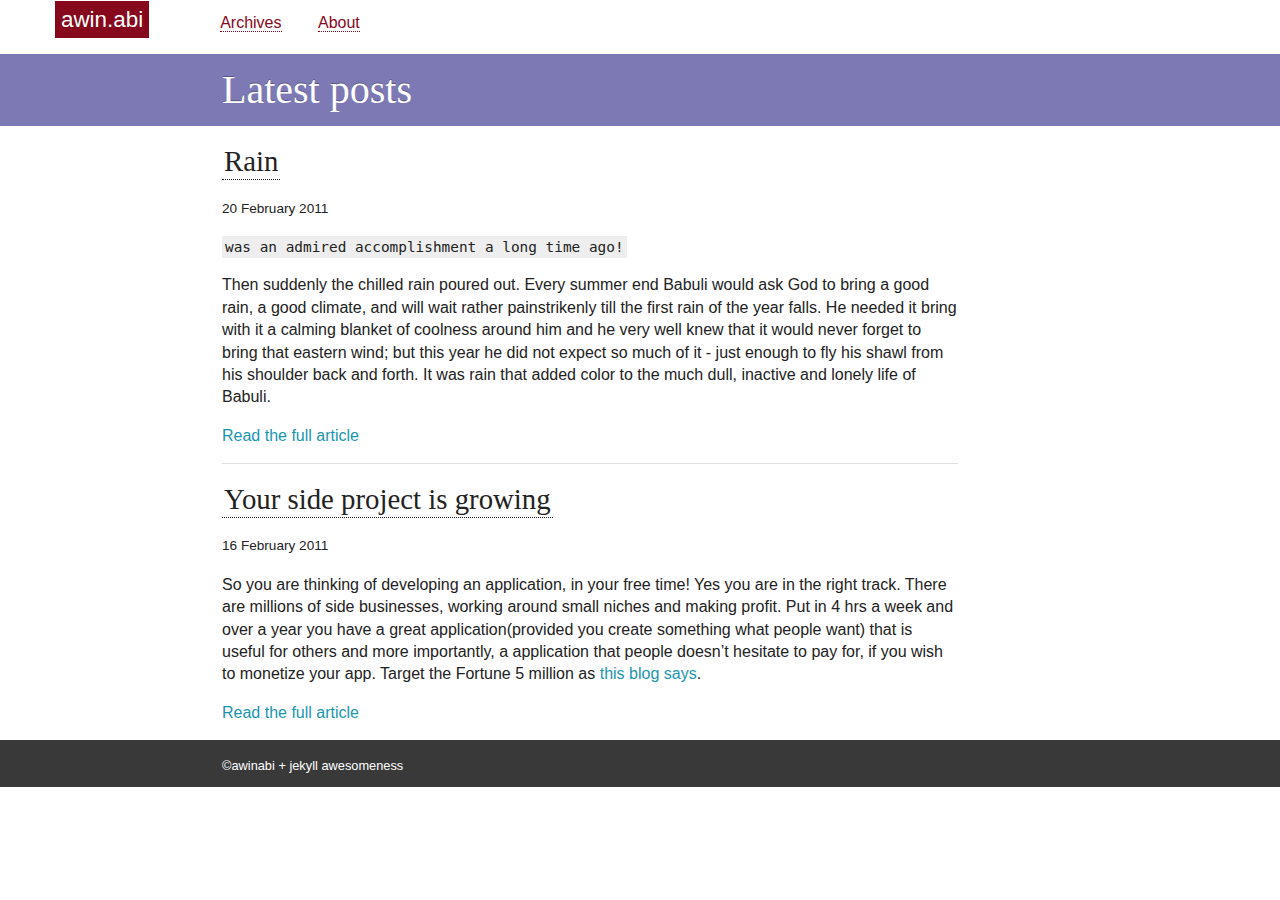
<file: index.html>
<!doctype html>
<!--[if lt IE 7]> <html class="lt-ie9 lt-ie8 lt-ie7" lang="en"> <![endif]-->
<!--[if IE 7]>    <html class="lt-ie9 lt-ie8" lang="en"> <![endif]-->
<!--[if IE 8]>    <html class="lt-ie9" lang="en"> <![endif]-->
<!--[if gt IE 8]><!--> <html lang="en"> <!--<![endif]-->
<head>
  <meta charset="utf-8">
  <meta http-equiv="X-UA-Compatible" content="IE=edge,chrome=1">
  <title>Latest posts | Awin Abi</title>
  
  <meta name="description" content="Blog">
   
  <meta name="author" content="Awin Abi">
  <meta name="viewport" content="width=device-width">
  <!--[if lt IE 9]-->
  <script src="/assets/js/html5shiv.js"></script>
  <!--<![endif]-->
  <link rel="stylesheet" href="/assets/css/fonts.css">
<link rel="stylesheet" href="/assets/css/h5bp.css">
<link rel="stylesheet" href="/assets/css/style.css">
<link rel="stylesheet" href="/assets/css/pygments-minimum.css">
<link rel="stylesheet" href="/assets/css/mediaqueries.css">
</head>

<body>
  <!--[if lt IE 7]><p class=chromeframe>Your browser is <em>ancient!</em> <a href="http://browsehappy.com/">Upgrade to a different browser</a> or <a href="http://www.google.com/chromeframe/?redirect=true">install Google Chrome Frame</a> to experience this site.</p><![endif]-->

  <header role="banner" class="pageheader clearfix">
    <h1>
      <a href="/">awin.abi</a>
    </h1>

    <nav role="navigation">
      <ul>
        <li><a href="/archive.html">Archives</a></li>
        <li><a href="#about">About</a></li>
      </ul>
    </nav>
  </header>

  <div role="main" class="main">
    <header>
      <div class="centered">
          <h1>Latest posts</h1>
          
      </div>
    </header>

    <div class="content centered">
      <div class='post-excerpt'>
    <h2><a href='/rain'>Rain</a></h2>
    <small>20 February 2011</small> 
    <div class='inner-content'>
      <pre><code>was an admired accomplishment a long time ago!</code></pre>

<p>Then suddenly the chilled rain poured out. Every summer end Babuli would ask God to bring a good rain, a good climate, and will wait rather painstrikenly till the first rain of the year falls. He needed it bring with it a calming blanket of coolness around him and he very well knew that it would never forget to bring that eastern wind; but this year he did not expect so much of it - just enough to fly his shawl from his shoulder back and forth. It was rain that added color to the much dull, inactive and lonely life of Babuli.</p>
<p class='more'><a href='/rain'>Read the full article</a></p>
    </div>
  </div><hr /><div class='post-excerpt'>
    <h2><a href='/your-side-project-is-growing'>Your side project is growing</a></h2>
    <small>16 February 2011</small> 
    <div class='inner-content'>
      <p>So you are thinking of developing an application, in your free time! Yes you are in the right track. There are millions of side businesses, working around small niches and making profit. Put in 4 hrs a week and over a year you have a great application(provided you create something what people want) that is useful for others and more importantly, a application that people doesn&#8217;t hesitate to pay for, if you wish to monetize your app. Target the Fortune 5 million as <a href='http://37signals.com/svn/archives2/sidebusiness_software_the_neglected_software_market.php'>this blog says</a>.</p>
<p class='more'><a href='/your-side-project-is-growing'>Read the full article</a></p>
    </div>
  </div>
    </div>
  </div>

  <footer class="pagefooter">
    <div class="content centered">
      &copy;awinabi + jekyll awesomeness
    </div>
  </footer>

  
</body>

</html>
</file>
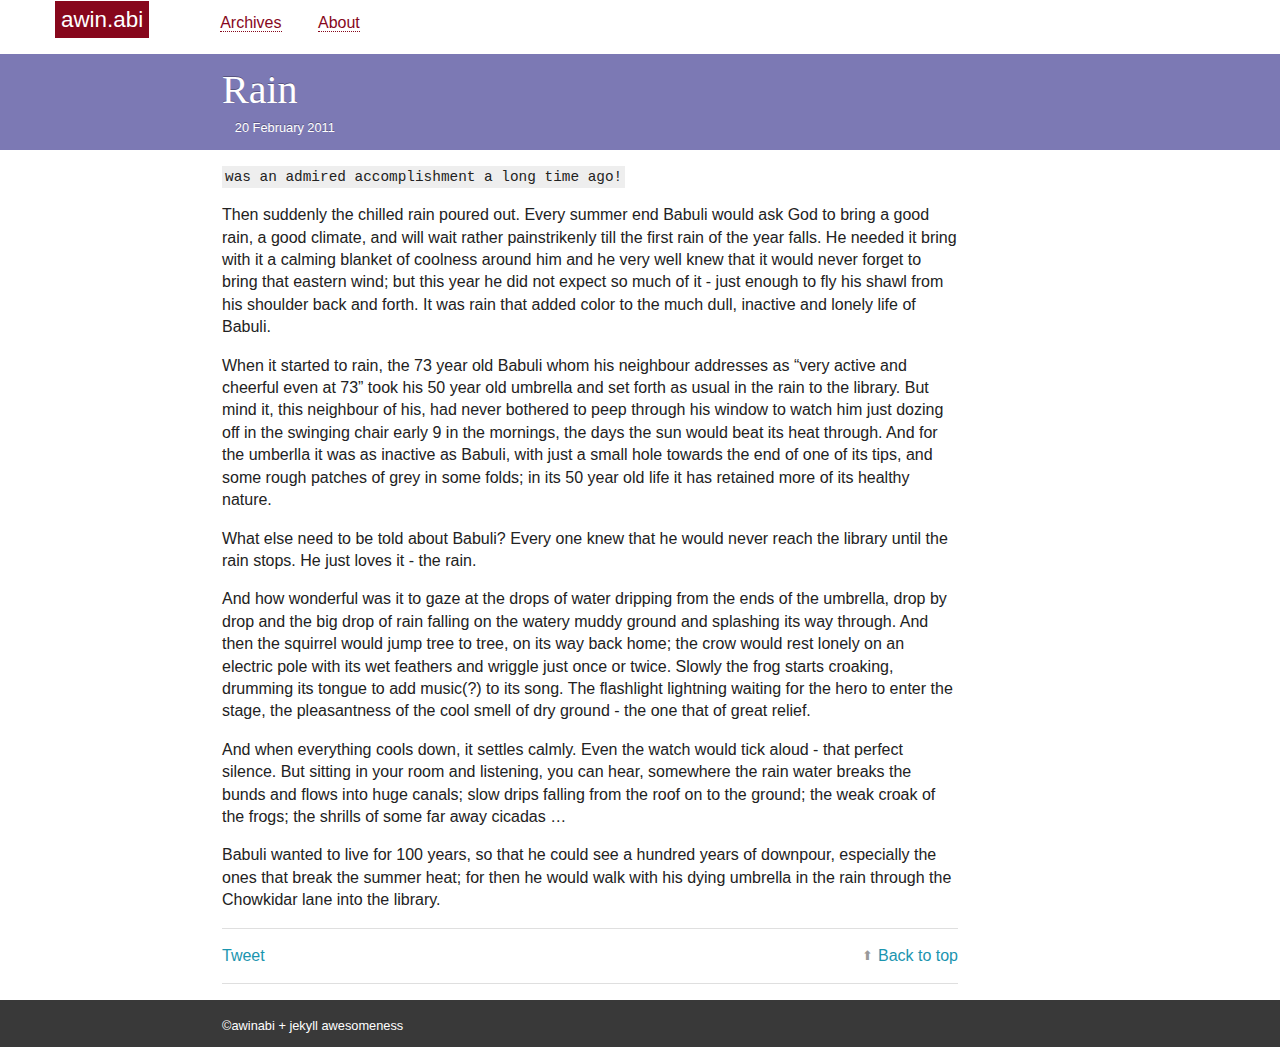
<file: rain/index.html>
<!doctype html>
<!--[if lt IE 7]> <html class="lt-ie9 lt-ie8 lt-ie7" lang="en"> <![endif]-->
<!--[if IE 7]>    <html class="lt-ie9 lt-ie8" lang="en"> <![endif]-->
<!--[if IE 8]>    <html class="lt-ie9" lang="en"> <![endif]-->
<!--[if gt IE 8]><!--> <html lang="en"> <!--<![endif]-->
<head>
  <meta charset="utf-8">
  <meta http-equiv="X-UA-Compatible" content="IE=edge,chrome=1">
  <title>Rain | Awin Abi</title>
  
  <meta name="description" content="Story of Babuli.">
   
  <meta name="author" content="Awin Abi">
  <meta name="viewport" content="width=device-width">
  <!--[if lt IE 9]-->
  <script src="/assets/js/html5shiv.js"></script>
  <!--<![endif]-->
  <link rel="stylesheet" href="/assets/css/fonts.css">
<link rel="stylesheet" href="/assets/css/h5bp.css">
<link rel="stylesheet" href="/assets/css/style.css">
<link rel="stylesheet" href="/assets/css/pygments-minimum.css">
<link rel="stylesheet" href="/assets/css/mediaqueries.css">
</head>

<body>
  <!--[if lt IE 7]><p class=chromeframe>Your browser is <em>ancient!</em> <a href="http://browsehappy.com/">Upgrade to a different browser</a> or <a href="http://www.google.com/chromeframe/?redirect=true">install Google Chrome Frame</a> to experience this site.</p><![endif]-->

  <header role="banner" class="pageheader clearfix">
    <h1>
      <a href="/">awin.abi</a>
    </h1>

    <nav role="navigation">
      <ul>
        <li><a href="/archive.html">Archives</a></li>
        <li><a href="#about">About</a></li>
      </ul>
    </nav>
  </header>

  <div role="main" class="main">
    <header>
      <div class="centered">
          <h1>Rain</h1>
          
          <span class="posted">20 February 2011</span>
          
      </div>
    </header>

    <div class="content centered">
      <div class="inner-content">
  

  <pre><code>was an admired accomplishment a long time ago!</code></pre>

<p>Then suddenly the chilled rain poured out. Every summer end Babuli would ask God to bring a good rain, a good climate, and will wait rather painstrikenly till the first rain of the year falls. He needed it bring with it a calming blanket of coolness around him and he very well knew that it would never forget to bring that eastern wind; but this year he did not expect so much of it - just enough to fly his shawl from his shoulder back and forth. It was rain that added color to the much dull, inactive and lonely life of Babuli.</p>
<!--more-->
<p>When it started to rain, the 73 year old Babuli whom his neighbour addresses as &#8220;very active and cheerful even at 73&#8221; took his 50 year old umbrella and set forth as usual in the rain to the library. But mind it, this neighbour of his, had never bothered to peep through his window to watch him just dozing off in the swinging chair early 9 in the mornings, the days the sun would beat its heat through. And for the umberlla it was as inactive as Babuli, with just a small hole towards the end of one of its tips, and some rough patches of grey in some folds; in its 50 year old life it has retained more of its healthy nature.</p>

<p>What else need to be told about Babuli? Every one knew that he would never reach the library until the rain stops. He just loves it - the rain.</p>

<p>And how wonderful was it to gaze at the drops of water dripping from the ends of the umbrella, drop by drop and the big drop of rain falling on the watery muddy ground and splashing its way through. And then the squirrel would jump tree to tree, on its way back home; the crow would rest lonely on an electric pole with its wet feathers and wriggle just once or twice. Slowly the frog starts croaking, drumming its tongue to add music(?) to its song. The flashlight lightning waiting for the hero to enter the stage, the pleasantness of the cool smell of dry ground - the one that of great relief.</p>

<p>And when everything cools down, it settles calmly. Even the watch would tick aloud - that perfect silence. But sitting in your room and listening, you can hear, somewhere the rain water breaks the bunds and flows into huge canals; slow drips falling from the roof on to the ground; the weak croak of the frogs; the shrills of some far away cicadas &#8230;</p>

<p>Babuli wanted to live for 100 years, so that he could see a hundred years of downpour, especially the ones that break the summer heat; for then he would walk with his dying umbrella in the rain through the Chowkidar lane into the library.</p>
</div>

<hr>


<div class="twitter-container twitter-tweet">
  <a href="https://twitter.com/share"
    class="twitter-share-button"
    data-count="horizontal"
    data-via="awinabi"
    data-lang="en">Tweet</a>
</div>

<div class="twitter-container twitter-follow">
  <a href="https://twitter.com/awinabi"
    class="twitter-follow-button"
    data-show-count="false"
    data-lang="en"></a>
</div>

<script>
  (function(d, s) {
      var js, fjs = d.getElementsByTagName(s)[0], load = function(url, id) {
      if (d.getElementById(id)) {return;}
      js = d.createElement(s); js.src = url; js.id = id;
      fjs.parentNode.insertBefore(js, fjs);
      };
    load('//platform.twitter.com/widgets.js', 'tweetjs');
  }(document, 'script'));
</script>


<div class="back-to-top">
  <a href="#">Back to top</a>
</div>

<hr>

<div class="comments">
  
<div id="disqus_thread"></div>
<script>
    var disqus_developer = 1;
    var disqus_shortname = 'awinabi';
    (function() {
        var dsq = document.createElement('script'); dsq.async = true;
        dsq.src = 'http://' + disqus_shortname + '.disqus.com/embed.js';
        (document.getElementsByTagName('head')[0] || document.getElementsByTagName('body')[0]).appendChild(dsq);
    })();
</script>


</div>

    </div>
  </div>

  <footer class="pagefooter">
    <div class="content centered">
      &copy;awinabi + jekyll awesomeness
    </div>
  </footer>

  
</body>

</html>
</file>
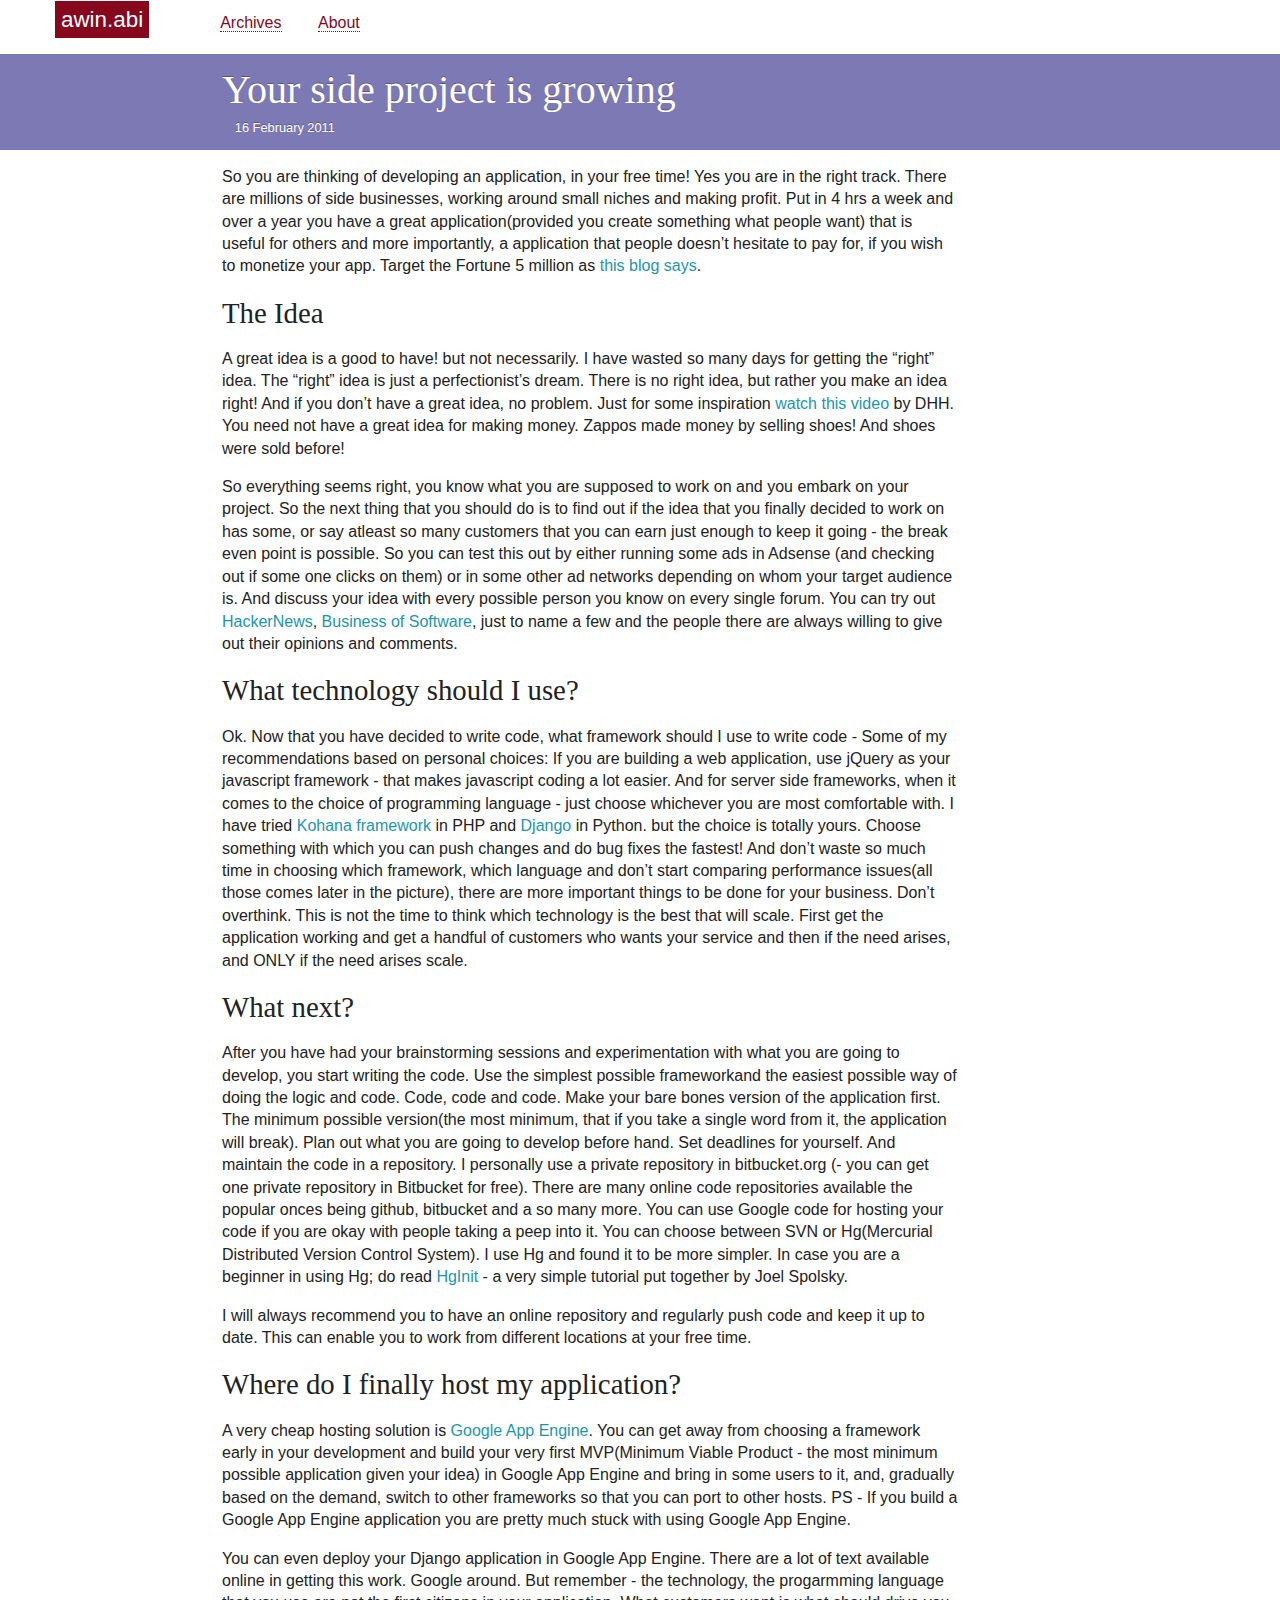
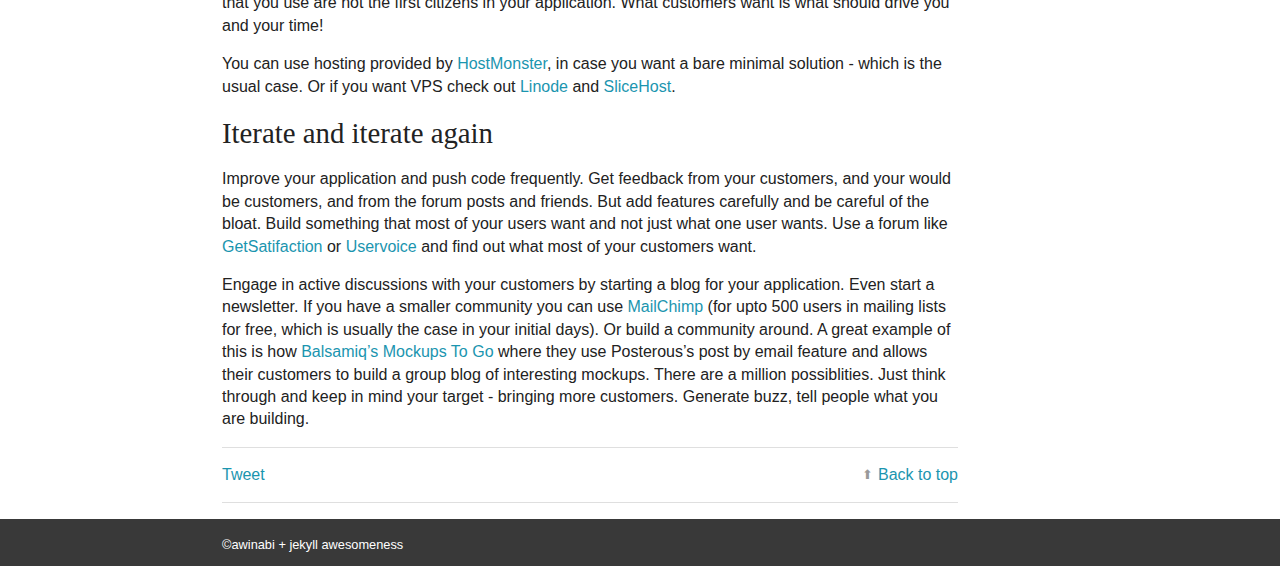
<file: your-side-project-is-growing/index.html>
<!doctype html>
<!--[if lt IE 7]> <html class="lt-ie9 lt-ie8 lt-ie7" lang="en"> <![endif]-->
<!--[if IE 7]>    <html class="lt-ie9 lt-ie8" lang="en"> <![endif]-->
<!--[if IE 8]>    <html class="lt-ie9" lang="en"> <![endif]-->
<!--[if gt IE 8]><!--> <html lang="en"> <!--<![endif]-->
<head>
  <meta charset="utf-8">
  <meta http-equiv="X-UA-Compatible" content="IE=edge,chrome=1">
  <title>Your side project is growing | Awin Abi</title>
  
  <meta name="description" content="Ideas, opinion on how to go about changing your side project into a money generating business">
   
  <meta name="author" content="Awin Abi">
  <meta name="viewport" content="width=device-width">
  <!--[if lt IE 9]-->
  <script src="/assets/js/html5shiv.js"></script>
  <!--<![endif]-->
  <link rel="stylesheet" href="/assets/css/fonts.css">
<link rel="stylesheet" href="/assets/css/h5bp.css">
<link rel="stylesheet" href="/assets/css/style.css">
<link rel="stylesheet" href="/assets/css/pygments-minimum.css">
<link rel="stylesheet" href="/assets/css/mediaqueries.css">
</head>

<body>
  <!--[if lt IE 7]><p class=chromeframe>Your browser is <em>ancient!</em> <a href="http://browsehappy.com/">Upgrade to a different browser</a> or <a href="http://www.google.com/chromeframe/?redirect=true">install Google Chrome Frame</a> to experience this site.</p><![endif]-->

  <header role="banner" class="pageheader clearfix">
    <h1>
      <a href="/">awin.abi</a>
    </h1>

    <nav role="navigation">
      <ul>
        <li><a href="/archive.html">Archives</a></li>
        <li><a href="#about">About</a></li>
      </ul>
    </nav>
  </header>

  <div role="main" class="main">
    <header>
      <div class="centered">
          <h1>Your side project is growing</h1>
          
          <span class="posted">16 February 2011</span>
          
      </div>
    </header>

    <div class="content centered">
      <div class="inner-content">
  

  <p>So you are thinking of developing an application, in your free time! Yes you are in the right track. There are millions of side businesses, working around small niches and making profit. Put in 4 hrs a week and over a year you have a great application(provided you create something what people want) that is useful for others and more importantly, a application that people doesn&#8217;t hesitate to pay for, if you wish to monetize your app. Target the Fortune 5 million as <a href='http://37signals.com/svn/archives2/sidebusiness_software_the_neglected_software_market.php'>this blog says</a>.</p>
<!--more-->
<h2 id='the_idea'>The Idea</h2>

<p>A great idea is a good to have! but not necessarily. I have wasted so many days for getting the &#8220;right&#8221; idea. The &#8220;right&#8221; idea is just a perfectionist&#8217;s dream. There is no right idea, but rather you make an idea right! And if you don&#8217;t have a great idea, no problem. Just for some inspiration <a href='http://www.youtube.com/watch?v=0CDXJ6bMkMY'>watch this video</a> by DHH. You need not have a great idea for making money. Zappos made money by selling shoes! And shoes were sold before!</p>

<p>So everything seems right, you know what you are supposed to work on and you embark on your project. So the next thing that you should do is to find out if the idea that you finally decided to work on has some, or say atleast so many customers that you can earn just enough to keep it going - the break even point is possible. So you can test this out by either running some ads in Adsense (and checking out if some one clicks on them) or in some other ad networks depending on whom your target audience is. And discuss your idea with every possible person you know on every single forum. You can try out <a href='http://news.ycombinator.com/'>HackerNews</a>, <a href='http://discuss.joelonsoftware.com/?biz'>Business of Software</a>, just to name a few and the people there are always willing to give out their opinions and comments.</p>

<h2 id='what_technology_should_i_use'>What technology should I use?</h2>

<p>Ok. Now that you have decided to write code, what framework should I use to write code - Some of my recommendations based on personal choices: If you are building a web application, use jQuery as your javascript framework - that makes javascript coding a lot easier. And for server side frameworks, when it comes to the choice of programming language - just choose whichever you are most comfortable with. I have tried <a href='http://kohanaphp.com/'>Kohana framework</a> in PHP and <a href='http://djangoproject.org/'>Django</a> in Python. but the choice is totally yours. Choose something with which you can push changes and do bug fixes the fastest! And don&#8217;t waste so much time in choosing which framework, which language and don&#8217;t start comparing performance issues(all those comes later in the picture), there are more important things to be done for your business. Don&#8217;t overthink. This is not the time to think which technology is the best that will scale. First get the application working and get a handful of customers who wants your service and then if the need arises, and ONLY if the need arises scale.</p>

<h2 id='what_next'>What next?</h2>

<p>After you have had your brainstorming sessions and experimentation with what you are going to develop, you start writing the code. Use the simplest possible frameworkand the easiest possible way of doing the logic and code. Code, code and code. Make your bare bones version of the application first. The minimum possible version(the most minimum, that if you take a single word from it, the application will break). Plan out what you are going to develop before hand. Set deadlines for yourself. And maintain the code in a repository. I personally use a private repository in bitbucket.org (- you can get one private repository in Bitbucket for free). There are many online code repositories available the popular onces being github, bitbucket and a so many more. You can use Google code for hosting your code if you are okay with people taking a peep into it. You can choose between SVN or Hg(Mercurial Distributed Version Control System). I use Hg and found it to be more simpler. In case you are a beginner in using Hg; do read <a href='http://hginit.com/'>HgInit</a> - a very simple tutorial put together by Joel Spolsky.</p>

<p>I will always recommend you to have an online repository and regularly push code and keep it up to date. This can enable you to work from different locations at your free time.</p>

<h2 id='where_do_i_finally_host_my_application'>Where do I finally host my application?</h2>

<p>A very cheap hosting solution is <a href='http://google.com/appengine'>Google App Engine</a>. You can get away from choosing a framework early in your development and build your very first MVP(Minimum Viable Product - the most minimum possible application given your idea) in Google App Engine and bring in some users to it, and, gradually based on the demand, switch to other frameworks so that you can port to other hosts. PS - If you build a Google App Engine application you are pretty much stuck with using Google App Engine.</p>

<p>You can even deploy your Django application in Google App Engine. There are a lot of text available online in getting this work. Google around. But remember - the technology, the progarmming language that you use are not the first citizens in your application. What customers want is what should drive you and your time!</p>

<p>You can use hosting provided by <a href='http://www.hostmonster.com/track/ohey335'>HostMonster</a>, in case you want a bare minimal solution - which is the usual case. Or if you want VPS check out <a href='http://linode.com/'>Linode</a> and <a href='http://slicehost.com/'>SliceHost</a>.</p>

<h2 id='iterate_and_iterate_again'>Iterate and iterate again</h2>

<p>Improve your application and push code frequently. Get feedback from your customers, and your would be customers, and from the forum posts and friends. But add features carefully and be careful of the bloat. Build something that most of your users want and not just what one user wants. Use a forum like <a href='http://getsatisfaction.com/'>GetSatifaction</a> or <a href='http://uservoice.com/'>Uservoice</a> and find out what most of your customers want.</p>

<p>Engage in active discussions with your customers by starting a blog for your application. Even start a newsletter. If you have a smaller community you can use <a href='http://mailchimp.com/'>MailChimp</a> (for upto 500 users in mailing lists for free, which is usually the case in your initial days). Or build a community around. A great example of this is how <a href='http://mockupstogo.net/'>Balsamiq&#8217;s Mockups To Go</a> where they use Posterous&#8217;s post by email feature and allows their customers to build a group blog of interesting mockups. There are a million possiblities. Just think through and keep in mind your target - bringing more customers. Generate buzz, tell people what you are building.</p>
</div>

<hr>


<div class="twitter-container twitter-tweet">
  <a href="https://twitter.com/share"
    class="twitter-share-button"
    data-count="horizontal"
    data-via="awinabi"
    data-lang="en">Tweet</a>
</div>

<div class="twitter-container twitter-follow">
  <a href="https://twitter.com/awinabi"
    class="twitter-follow-button"
    data-show-count="false"
    data-lang="en"></a>
</div>

<script>
  (function(d, s) {
      var js, fjs = d.getElementsByTagName(s)[0], load = function(url, id) {
      if (d.getElementById(id)) {return;}
      js = d.createElement(s); js.src = url; js.id = id;
      fjs.parentNode.insertBefore(js, fjs);
      };
    load('//platform.twitter.com/widgets.js', 'tweetjs');
  }(document, 'script'));
</script>


<div class="back-to-top">
  <a href="#">Back to top</a>
</div>

<hr>

<div class="comments">
  
<div id="disqus_thread"></div>
<script>
    var disqus_developer = 1;
    var disqus_shortname = 'awinabi';
    (function() {
        var dsq = document.createElement('script'); dsq.async = true;
        dsq.src = 'http://' + disqus_shortname + '.disqus.com/embed.js';
        (document.getElementsByTagName('head')[0] || document.getElementsByTagName('body')[0]).appendChild(dsq);
    })();
</script>


</div>

    </div>
  </div>

  <footer class="pagefooter">
    <div class="content centered">
      &copy;awinabi + jekyll awesomeness
    </div>
  </footer>

  
</body>

</html>
</file>
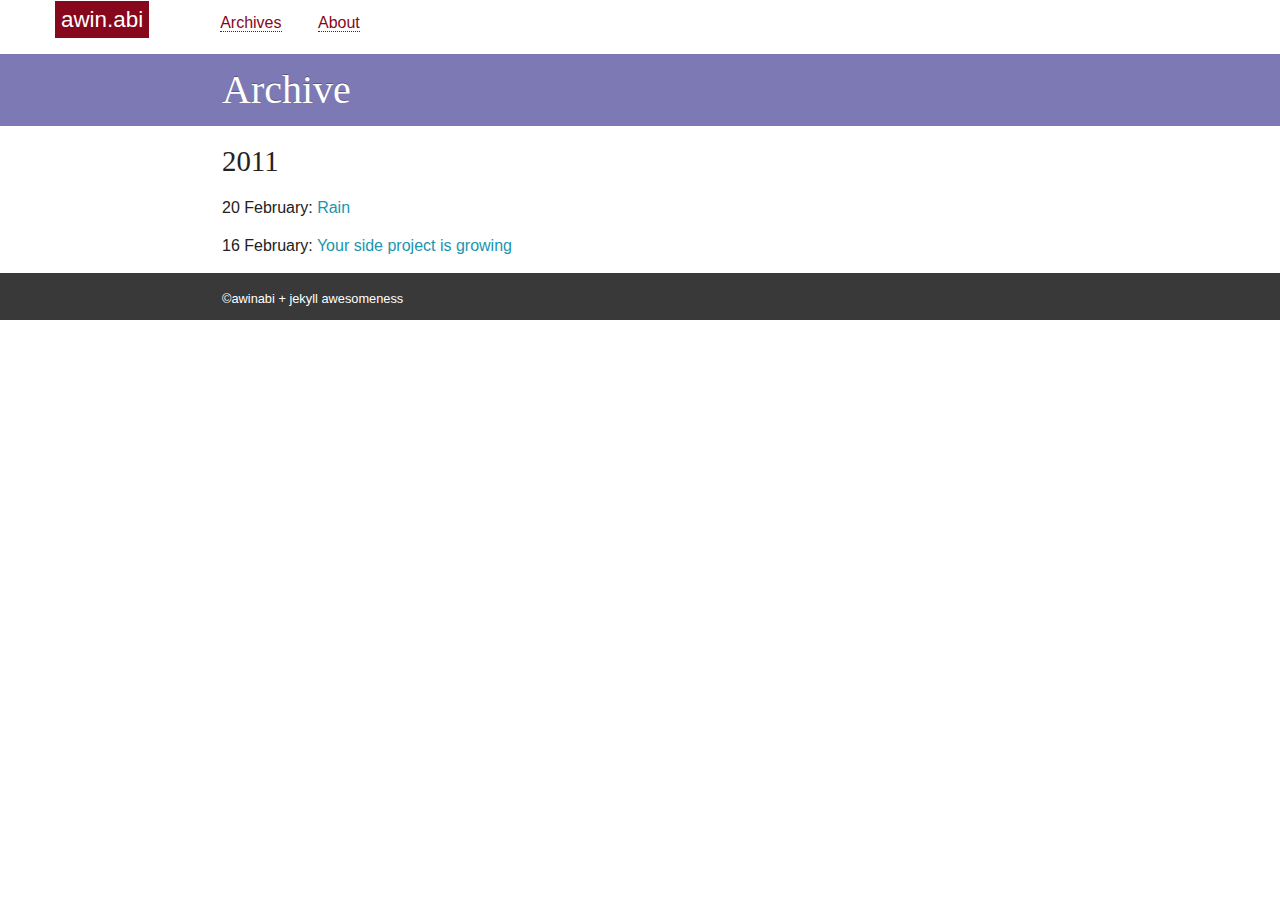
<file: archive.html>
<!doctype html>
<!--[if lt IE 7]> <html class="lt-ie9 lt-ie8 lt-ie7" lang="en"> <![endif]-->
<!--[if IE 7]>    <html class="lt-ie9 lt-ie8" lang="en"> <![endif]-->
<!--[if IE 8]>    <html class="lt-ie9" lang="en"> <![endif]-->
<!--[if gt IE 8]><!--> <html lang="en"> <!--<![endif]-->
<head>
  <meta charset="utf-8">
  <meta http-equiv="X-UA-Compatible" content="IE=edge,chrome=1">
  <title>Archive | Awin Abi</title>
  
  <meta name="description" content="Blog">
   
  <meta name="author" content="Awin Abi">
  <meta name="viewport" content="width=device-width">
  <!--[if lt IE 9]-->
  <script src="/assets/js/html5shiv.js"></script>
  <!--<![endif]-->
  <link rel="stylesheet" href="/assets/css/fonts.css">
<link rel="stylesheet" href="/assets/css/h5bp.css">
<link rel="stylesheet" href="/assets/css/style.css">
<link rel="stylesheet" href="/assets/css/pygments-minimum.css">
<link rel="stylesheet" href="/assets/css/mediaqueries.css">
</head>

<body>
  <!--[if lt IE 7]><p class=chromeframe>Your browser is <em>ancient!</em> <a href="http://browsehappy.com/">Upgrade to a different browser</a> or <a href="http://www.google.com/chromeframe/?redirect=true">install Google Chrome Frame</a> to experience this site.</p><![endif]-->

  <header role="banner" class="pageheader clearfix">
    <h1>
      <a href="/">awin.abi</a>
    </h1>

    <nav role="navigation">
      <ul>
        <li><a href="/archive.html">Archives</a></li>
        <li><a href="#about">About</a></li>
      </ul>
    </nav>
  </header>

  <div role="main" class="main">
    <header>
      <div class="centered">
          <h1>Archive</h1>
          
      </div>
    </header>

    <div class="content centered">
      <h2 id='2011'>2011</h2>

<p>20 February: <a href='/rain'>Rain</a></p>

<p>16 February: <a href='/your-side-project-is-growing'>Your side project is growing</a></p>
    </div>
  </div>

  <footer class="pagefooter">
    <div class="content centered">
      &copy;awinabi + jekyll awesomeness
    </div>
  </footer>

  
</body>

</html>
</file>
<file: assets/css/fonts.css>
@font-face {
  font-family: 'Karla';
  font-style: normal;
  font-weight: 700;
  src: local('Karla Bold'), local('Karla-Bold'), url('http://themes.googleusercontent.com/static/fonts/karla/v1/3nZS3BKzlvhkwl4yjCQcjHYhjbSpvc47ee6xR_80Hnw.woff') format('woff');
}

@font-face {
  font-family: 'Ruda';
  font-style: normal;
  font-weight: 400;
  src: local('Ruda'), url('http://themes.googleusercontent.com/static/fonts/ruda/v4/N4_mr3x70COA9kzDvMKkyvesZW2xOQ-xsNqO47m55DA.woff') format('woff');
}
</file>
<file: assets/css/h5bp.css>
/* HTML5 Boilerplate  */

article, aside, details, figcaption, figure, footer, header, hgroup, nav, section { display: block; }
audio, canvas, video { display: inline-block; *display: inline; *zoom: 1; }
audio:not([controls]) { display: none; }
[hidden] { display: none; }

html { font-size: 100%; -webkit-text-size-adjust: 100%; -ms-text-size-adjust: 100%; }
html, button, input, select, textarea { font-family: sans-serif; color: #222; }
body { margin: 0; font-size: 1em; line-height: 1.4; }

::-moz-selection { background: #222; color: #fff; text-shadow: none; }
::selection { background: #222; color: #fff; text-shadow: none; }

/*a { color: #00e; }
a:visited { color: #551a8b; }
a:hover { color: #06e; }*/
a:focus { outline: thin dotted; }
a:hover, a:active { outline: 0; }
abbr[title] { border-bottom: 1px dotted; }
b, strong { font-weight: bold; }
blockquote { margin: 1em 40px; }
dfn { font-style: italic; }
hr { display: block; height: 1px; border: 0; border-top: 1px solid #ccc; margin: 1em 0; padding: 0; }
ins { background: #ff9; color: #000; text-decoration: none; }
mark { background: #ff0; color: #000; font-style: italic; font-weight: bold; }
pre, code, kbd, samp { font-family: monospace, serif; _font-family: 'courier new', monospace; font-size: 1em; }
pre { white-space: pre; white-space: pre-wrap; word-wrap: break-word; }

q { quotes: none; }
q:before, q:after { content: ""; content: none; }
small { font-size: 85%; }
sub, sup { font-size: 75%; line-height: 0; position: relative; vertical-align: baseline; }
sup { top: -0.5em; }
sub { bottom: -0.25em; }

ul, ol { margin: 1em 0; padding: 0 0 0 40px; }
dd { margin: 0 0 0 40px; }
nav ul, nav ol { list-style: none; list-style-image: none; margin: 0; padding: 0; }

img { border: 0; -ms-interpolation-mode: bicubic; vertical-align: middle; }
svg:not(:root) { overflow: hidden; }
figure { margin: 0; }

form { margin: 0; }
fieldset { border: 0; margin: 0; padding: 0; }

label { cursor: pointer; }
legend { border: 0; *margin-left: -7px; padding: 0; white-space: normal; }
button, input, select, textarea { font-size: 100%; margin: 0; vertical-align: baseline; *vertical-align: middle; }
button, input { line-height: normal; }
button, input[type="button"], input[type="reset"], input[type="submit"] { cursor: pointer; -webkit-appearance: button; *overflow: visible; }
button[disabled], input[disabled] { cursor: default; }
input[type="checkbox"], input[type="radio"] { box-sizing: border-box; padding: 0; *width: 13px; *height: 13px; }
input[type="search"] { -webkit-appearance: textfield; -moz-box-sizing: content-box; -webkit-box-sizing: content-box; box-sizing: content-box; }
input[type="search"]::-webkit-search-decoration, input[type="search"]::-webkit-search-cancel-button { -webkit-appearance: none; }
button::-moz-focus-inner, input::-moz-focus-inner { border: 0; padding: 0; }
textarea { overflow: auto; vertical-align: top; resize: vertical; }
input:valid, textarea:valid {  }
input:invalid, textarea:invalid { background-color: #f0dddd; }

table { border-collapse: collapse; border-spacing: 0; }
td { vertical-align: top; }

.chromeframe { margin: 0.2em 0; background: #ccc; color: black; padding: 0.2em 0; }

.ir { display: block; border: 0; text-indent: -999em; overflow: hidden; background-color: transparent; background-repeat: no-repeat; text-align: left; direction: ltr; *line-height: 0; }
.ir br { display: none; }
.hidden { display: none !important; visibility: hidden; }
.visuallyhidden { border: 0; clip: rect(0 0 0 0); height: 1px; margin: -1px; overflow: hidden; padding: 0; position: absolute; width: 1px; }
.visuallyhidden.focusable:active, .visuallyhidden.focusable:focus { clip: auto; height: auto; margin: 0; overflow: visible; position: static; width: auto; }
.invisible { visibility: hidden; }
.clearfix:before, .clearfix:after { content: ""; display: table; }
.clearfix:after { clear: both; }
.clearfix { *zoom: 1; }

@media print {
  * { background: transparent !important; color: black !important; box-shadow:none !important; text-shadow: none !important; filter:none !important; -ms-filter: none !important; } 
  a, a:visited { text-decoration: underline; }
  a[href]:after { content: " (" attr(href) ")"; }
  abbr[title]:after { content: " (" attr(title) ")"; }
  .ir a:after, a[href^="javascript:"]:after, a[href^="#"]:after { content: ""; } 
  pre, blockquote { border: 1px solid #999; page-break-inside: avoid; }
  thead { display: table-header-group; } 
  tr, img { page-break-inside: avoid; }
  img { max-width: 100% !important; }
  @page { margin: 0.5cm; }
  p, h2, h3 { orphans: 3; widows: 3; }
  h2, h3 { page-break-after: avoid; }
}
</file>
<file: assets/css/style.css>
@charset "UTF-8";
/* line 1, ../sass/style.scss */
* {
  -moz-box-sizing: border-box;
  box-sizing: border-box;
}

/* line 6, ../sass/style.scss */
body {
  font-family: sans-serif;
  font-size: 1em;
  line-height: 1.4em;
}

/* line 13, ../sass/style.scss */
a,
a:visited {
  color: #1b95af;
  text-decoration: none;
}

/* line 18, ../sass/style.scss */
h1 {
  font-size: 2em;
}

/* line 22, ../sass/style.scss */
h2 {
  font-size: 1.8em;
}

/* line 26, ../sass/style.scss */
h3 {
  font-size: 1.1em;
}

/* line 33, ../sass/style.scss */
h1,
h2,
h3,
h4 {
  font-family: "Karla", serif;
  font-weight: normal;
}

/* line 38, ../sass/style.scss */
.centered {
  max-width: 800px;
  margin-left: 190px;
  padding: 0 2.5%;
}

/* line 44, ../sass/style.scss */
.pageheader {
  margin-bottom: 20px;
}
/* line 46, ../sass/style.scss */
.pageheader h1 {
  float: left;
  margin: 5px 55px 0 55px;
}
/* line 50, ../sass/style.scss */
.pageheader nav {
  float: left;
  margin: 12px 0px 0px;
}
/* line 53, ../sass/style.scss */
.pageheader nav a {
  border-bottom: 1px dotted;
}
/* line 55, ../sass/style.scss */
.pageheader nav a:hover {
  border-bottom: 1px solid;
}
/* line 60, ../sass/style.scss */
.pageheader li {
  display: inline-block;
  padding: 0 16px;
}

/* line 67, ../sass/style.scss */
.pageheader h1 a,
.pageheader h1 a:visited {
  background: #87071C;
  color: #fff;
  padding: 6px;
  font-size: 0.7em;
  font-weight: normal;
  font-family: Ruda, sans-serif;
}

/* line 77, ../sass/style.scss */
.pageheader li a,
.pageheader li a:visited {
  color: #87071C;
}

/* line 80, ../sass/style.scss */
.post-excerpt {
  margin: 0px;
}
/* line 83, ../sass/style.scss */
.post-excerpt h2 {
  padding: 0px;
}
/* line 85, ../sass/style.scss */
.post-excerpt h2 a {
  border-bottom: 1px dotted;
  padding: 2px;
}
/* line 88, ../sass/style.scss */
.post-excerpt h2 a:hover {
  color: #FFFFFF;
  background-color: #222222;
  border-bottom: 1px solid;
}

/* line 98, ../sass/style.scss */
.main header {
  background: #7C79B4;
  padding-top: 10px;
  padding-bottom: 10px;
}
/* line 102, ../sass/style.scss */
.main header .centered {
  text-shadow: 0 -1px 0 rgba(0, 0, 0, 0.3);
}
/* line 105, ../sass/style.scss */
.main header h1 {
  color: #fff;
  font-weight: normal;
  font-size: 2.5em;
  line-height: 1.3;
  margin: 0;
}
/* line 112, ../sass/style.scss */
.main header .posted {
  margin-left: 1em;
  color: #fff;
  font-size: 0.8em;
}

/* line 121, ../sass/style.scss */
.content h2 a {
  color: #222;
}
/* line 125, ../sass/style.scss */
.content code {
  background: #eee;
  display: inline-block;
  font-size: 0.9em;
  padding: 0 3px;
}
/* line 132, ../sass/style.scss */
.content ul {
  font-size: 0.9em;
  line-height: 1.6;
}
/* line 137, ../sass/style.scss */
.content blockquote {
  font-size: 0.8em;
}
/* line 141, ../sass/style.scss */
.content hr {
  border-top-width: 1px;
  clear: both;
  border-color: #DFDFDF;
}
/* line 147, ../sass/style.scss */
.content .code-note {
  background: transparent;
  font-size: 0.8em;
  font-weight: bold;
}
/* line 153, ../sass/style.scss */
.content .code-note.green {
  color: #74AD1B;
}
/* line 157, ../sass/style.scss */
.content .code-note.red {
  color: #F33535;
}
/* line 161, ../sass/style.scss */
.content .comments input {
  width: 100%;
}
/* line 165, ../sass/style.scss */
.content #dsq-messagesx-toolbar-icon {
  width: auto!important;
  height: auto!important;
  padding: 3px 5px 4px!important;
}

/* line 173, ../sass/style.scss */
.warning {
  background: #f90;
  color: #FFF;
  font-weight: bold;
  margin: 10px 0;
  padding: 5px 10px;
}

/* line 181, ../sass/style.scss */
.twitter-container {
  float: left;
}

/* line 185, ../sass/style.scss */
.back-to-top {
  text-align: right;
}
/* line 188, ../sass/style.scss */
.back-to-top a:before {
  color: #999;
  content: "⬆";
  position: relative;
  font-size: 0.8em;
  line-height: 1;
  right: 5px;
  top: -1px;
}

/* line 200, ../sass/style.scss */
.pagefooter {
  padding-top: 15px;
  color: #fff;
  background: #393939;
  font-size: 0.8em;
}
/* line 205, ../sass/style.scss */
.pagefooter .content {
  position: relative;
  padding-right: 220px;
  padding-bottom: 10px;
  line-height: 1.7;
}
/* line 212, ../sass/style.scss */
.pagefooter p:last-child {
  text-align: right;
}
/* line 216, ../sass/style.scss */
.pagefooter img {
  position: absolute;
  bottom: 0;
  right: 0;
}
/* line 221, ../sass/style.scss */
.pagefooter a {
  background-color: #787878;
  background-color: rgba(120, 120, 120, 0.3);
  color: #FFF;
  padding: 3px;
}
</file>
<file: assets/css/pygments-minimum.css>
.highlight
{
	background: #393939;
	color: #EEE;
	padding: 1% 2%;
}
.highlight code
{
	line-height: 1.4;
	background: inherit;
}
pre .c { color: #999999; font-style: italic } /* Comment */
pre .err { color: #a61717; background-color: #e3d2d2 } /* Error */
pre .g { color: #d0d0d0 } /* Generic */
pre .k { color: #6ab825; font-weight: bold } /* Keyword */
pre .l { color: #d0d0d0 } /* Literal */
pre .n { color: #d0d0d0 } /* Name */
pre .o { color: #d0d0d0 } /* Operator */
pre .x { color: #d0d0d0 } /* Other */
pre .p { color: #d0d0d0 } /* Punctuation */
pre .cm { color: #999999; font-style: italic } /* Comment.Multiline */
pre .cp { color: #cd2828; font-weight: bold } /* Comment.Preproc */
pre .c1 { color: #999999; font-style: italic } /* Comment.Single */
pre .cs { color: #e50808; font-weight: bold; background-color: #520000 } /* Comment.Special */
pre .gd { color: #d22323 } /* Generic.Deleted */
pre .ge { color: #d0d0d0; font-style: italic } /* Generic.Emph */
pre .gr { color: #d22323 } /* Generic.Error */
pre .gh { color: #ffffff; font-weight: bold } /* Generic.Heading */
pre .gi { color: #589819 } /* Generic.Inserted */
pre .go { color: #cccccc } /* Generic.Output */
pre .gp { color: #aaaaaa } /* Generic.Prompt */
pre .gs { color: #d0d0d0; font-weight: bold } /* Generic.Strong */
pre .gu { color: #ffffff; text-decoration: underline } /* Generic.Subheading */
pre .gt { color: #d22323 } /* Generic.Traceback */
pre .kc { color: #6ab825; font-weight: bold } /* Keyword.Constant */
pre .kd { color: #36C3E0; font-weight: bold } /* Keyword.Declaration */
pre .kn { color: #6ab825; font-weight: bold } /* Keyword.Namespace */
pre .kp { color: #6ab825 } /* Keyword.Pseudo */
pre .kr { color: #6ab825; font-weight: bold } /* Keyword.Reserved */
pre .kt { color: #6ab825; font-weight: bold } /* Keyword.Type */
pre .ld { color: #d0d0d0 } /* Literal.Date */
pre .m { color: #3677a9 } /* Literal.Number */
pre .s { color: #ed9d13 } /* Literal.String */
pre .na { color: #bbbbbb } /* Name.Attribute */
pre .nb { color: #24909d } /* Name.Builtin */
pre .nc { color: #447fcf; text-decoration: underline } /* Name.Class */
pre .no { color: #40ffff } /* Name.Constant */
pre .nd { color: #ffa500 } /* Name.Decorator */
pre .ni { color: #d0d0d0 } /* Name.Entity */
pre .ne { color: #bbbbbb } /* Name.Exception */
pre .nf { color: #447fcf } /* Name.Function */
pre .nl { color: #d0d0d0 } /* Name.Label */
pre .nn { color: #447fcf; text-decoration: underline } /* Name.Namespace */
pre .nx { color: #d0d0d0 } /* Name.Other */
pre .py { color: #d0d0d0 } /* Name.Property */
pre .nt { color: #6ab825} /* Name.Tag */
pre .nv { color: #40ffff } /* Name.Variable */
pre .ow { color: #6ab825; font-weight: bold } /* Operator.Word */
pre .w { color: #666666 } /* Text.Whitespace */
pre .mf { color: #3677a9 } /* Literal.Number.Float */
pre .mh { color: #3677a9 } /* Literal.Number.Hex */
pre .mi { color: #3677a9 } /* Literal.Number.Integer */
pre .mo { color: #3677a9 } /* Literal.Number.Oct */
pre .sb { color: #ed9d13 } /* Literal.String.Backtick */
pre .sc { color: #ed9d13 } /* Literal.String.Char */
pre .sd { color: #ed9d13 } /* Literal.String.Doc */
pre .s2 { color: #ed9d13 } /* Literal.String.Double */
pre .se { color: #ed9d13 } /* Literal.String.Escape */
pre .sh { color: #ed9d13 } /* Literal.String.Heredoc */
pre .si { color: #ed9d13 } /* Literal.String.Interpol */
pre .sx { color: #ffa500 } /* Literal.String.Other */
pre .sr { color: #ed9d13 } /* Literal.String.Regex */
pre .s1 { color: #ed9d13 } /* Literal.String.Single */
pre .ss { color: #ed9d13 } /* Literal.String.Symbol */
pre .bp { color: #24909d } /* Name.Builtin.Pseudo */
pre .vc { color: #40ffff } /* Name.Variable.Class */
pre .vg { color: #40ffff } /* Name.Variable.Global */
pre .vi { color: #40ffff } /* Name.Variable.Instance */
pre .il { color: #3677a9 } /* Literal.Number.Integer.Long */
</file>
<file: assets/css/mediaqueries.css>
@media only screen and (max-width: 640px)
{
  .pageheader
  {
    margin-bottom: 10px;
  }

  .pageheader h1
  {
    float: none;
    margin: 0;
    line-height: 1.3;
  }

  .pageheader nav
  {
    clear: left;
    float: none;
    margin: 10px 0 0 0;
  }

  .pageheader nav li
  {
    line-height: 1.5;
  }

  .pageheader h1 a
  {
    display: block;
  }

  .centered
  {
    font-size: 0.78em;
    line-height: 1.4;
    padding: 10px;
  }

  img
  {
    max-width: 100%;
  }
}

@media print
{
  .pageheader nav,
  .back-to-top
  {
    display: none;
  }

  a[href]:after
  {
    font-size: 0.8em;
  }

  h1 a[href]:after,
  h2 a[href]:after,
  h3 a[href]:after,
  h4 a[href]:after
  {
    content: "";
  }
}
</file>
